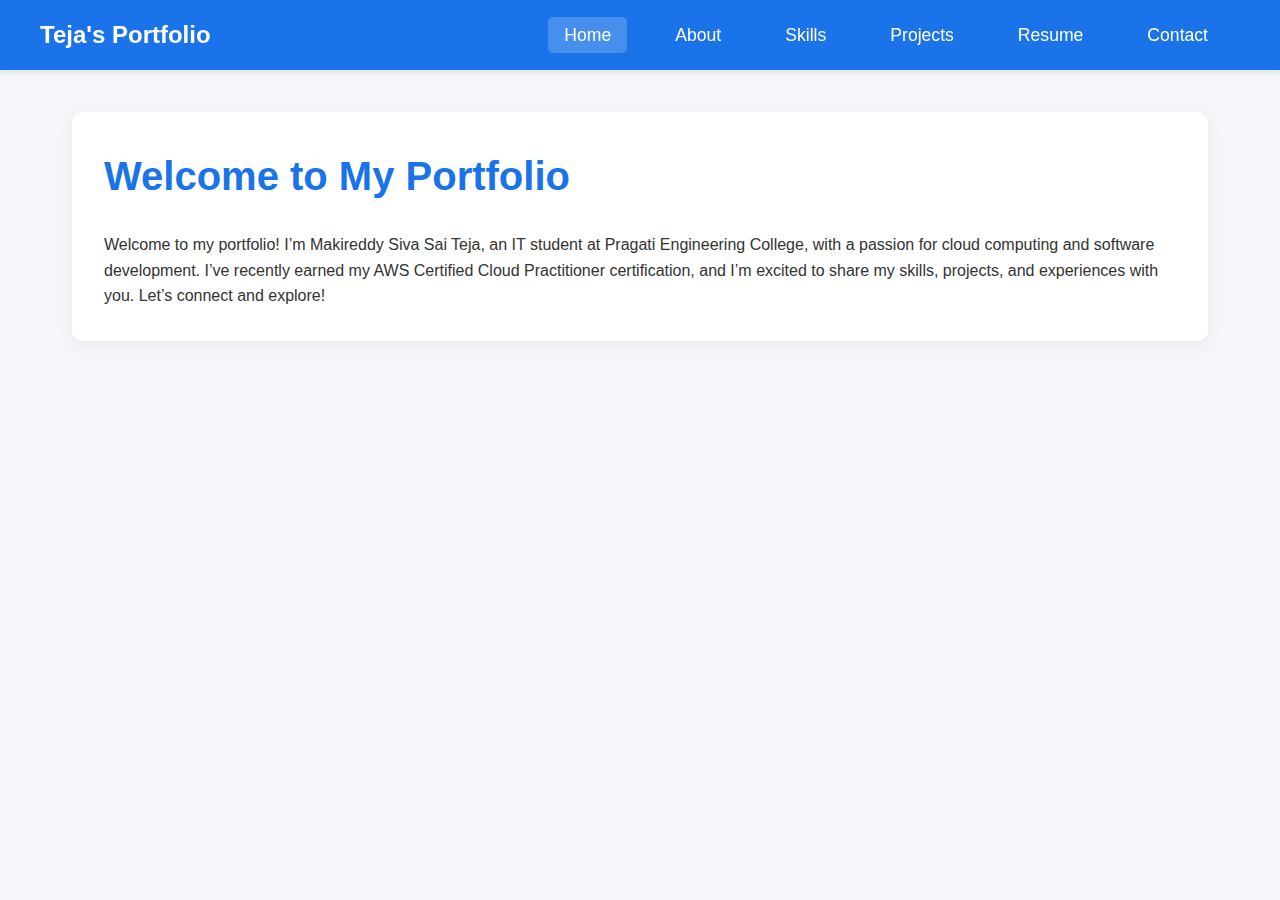
<file: index.html>
<!DOCTYPE html>
<html lang="en">
<head>
    <meta charset="UTF-8">
    <meta name="viewport" content="width=device-width, initial-scale=1.0">
    <title>Home - Teja's Portfolio</title>
    <link rel="stylesheet" href="styles.css">
</head>
<body>
    <nav class="navbar">
        <div class="nav-container">
            <div class="logo">Teja's Portfolio</div>
            <ul class="nav-links">
                <li><a href="index.html" class="active">Home</a></li>
                <li><a href="about.html">About</a></li>
                <li><a href="skills.html">Skills</a></li>
                <li><a href="projects.html">Projects</a></li>
                <li><a href="resume.html">Resume</a></li>
                <li><a href="contact.html">Contact</a></li>
            </ul>
            <div class="burger">☰</div>
        </div>
    </nav>

    <section>
        <div class="container">
            <h1>Welcome to My Portfolio</h1>
            <p>Welcome to my portfolio! I’m Makireddy Siva Sai Teja, an IT student at Pragati Engineering College, with a passion for cloud computing and software development. I’ve recently earned my AWS Certified Cloud Practitioner certification, and I’m excited to share my skills, projects, and experiences with you. Let’s connect and explore!

</p>
        </div>
    </section>

    <script>
        const burger = document.querySelector('.burger');
        const navLinks = document.querySelector('.nav-links');
        burger.addEventListener('click', () => {
            navLinks.classList.toggle('active');
        });
    </script>
</body>
</html>
</file>
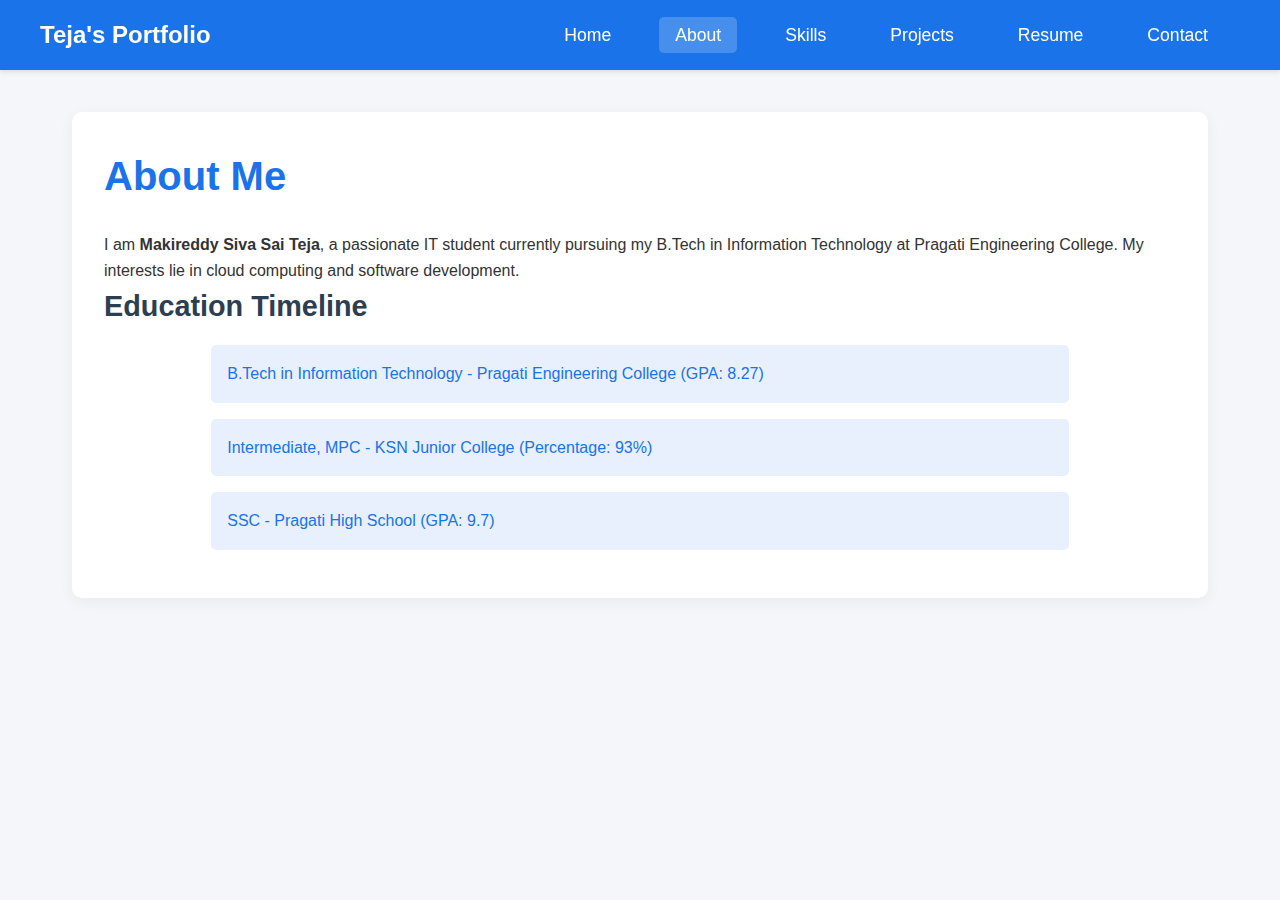
<file: about.html>
<!DOCTYPE html>
<html lang="en">
<head>
    <meta charset="UTF-8">
    <meta name="viewport" content="width=device-width, initial-scale=1.0">
    <title>About Me - Teja's Portfolio</title>
    <link rel="stylesheet" href="styles.css">
</head>
<body>
    <nav class="navbar">
        <div class="nav-container">
            <div class="logo">Teja's Portfolio</div>
            <ul class="nav-links">
                <li><a href="index.html">Home</a></li>
                <li><a href="about.html" class="active">About</a></li>
                <li><a href="skills.html">Skills</a></li>
                <li><a href="projects.html">Projects</a></li>
                <li><a href="resume.html">Resume</a></li>
                <li><a href="contact.html">Contact</a></li>
            </ul>
            <div class="burger">☰</div>
        </div>
    </nav>

    <section class="about">
        <div class="container">
            <h1>About Me</h1>
            <p>I am <strong>Makireddy Siva Sai Teja</strong>, a passionate IT student currently pursuing my B.Tech in Information Technology at Pragati Engineering College. My interests lie in cloud computing and software development.</p>
            <h2>Education Timeline</h2>
            <div class="timeline">
                <div class="timeline-item">B.Tech in Information Technology - Pragati Engineering College (GPA: 8.27)</div>
                <div class="timeline-item">Intermediate, MPC - KSN Junior College (Percentage: 93%)</div>
                <div class="timeline-item">SSC - Pragati High School (GPA: 9.7)</div>
            </div>
        </div>
    </section>

    <script>
        const burger = document.querySelector('.burger');
        const navLinks = document.querySelector('.nav-links');
        burger.addEventListener('click', () => {
            navLinks.classList.toggle('active');
        });
    </script>
</body>
</html>
</file>
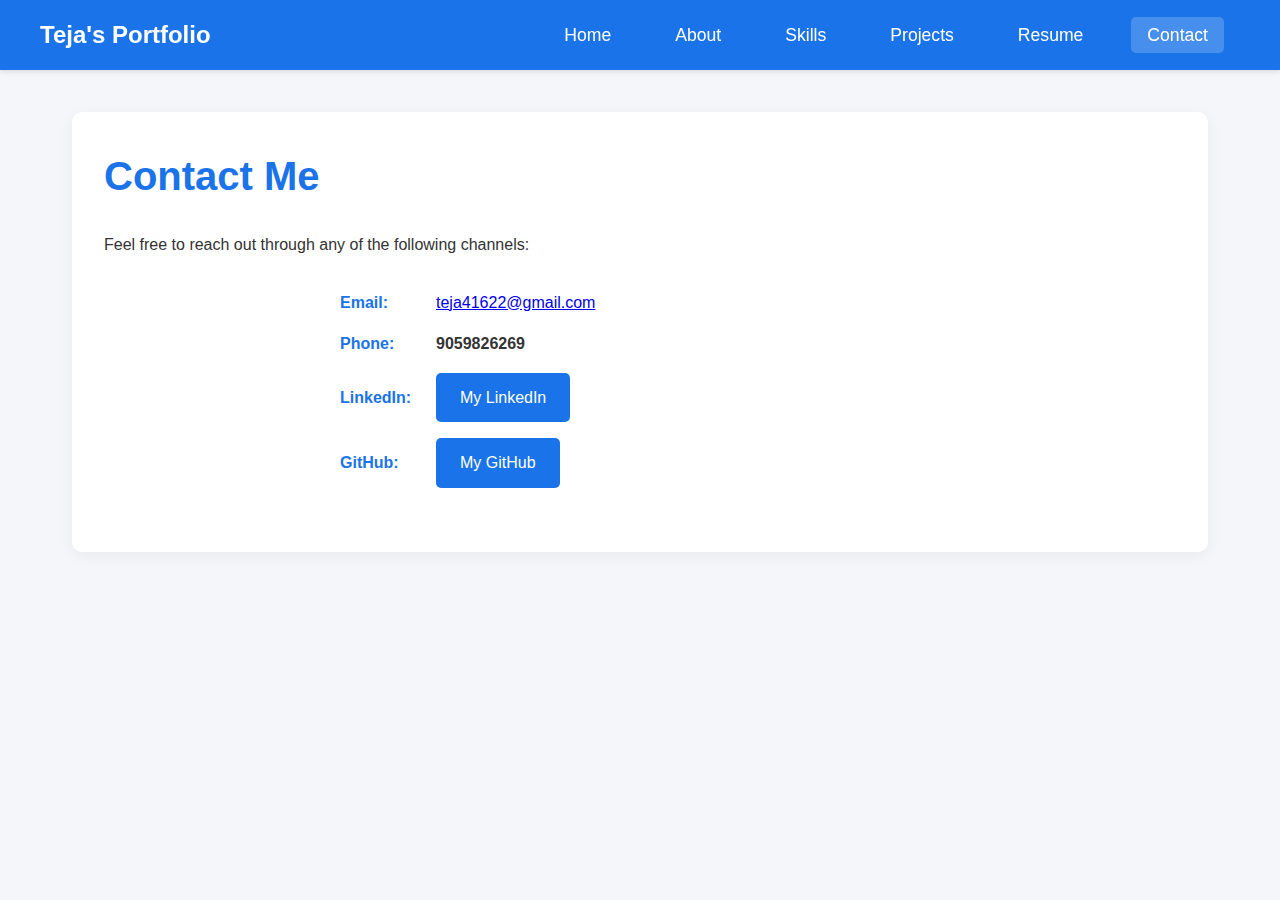
<file: contact.html>
<!DOCTYPE html>
<html lang="en">
<head>
    <meta charset="UTF-8">
    <meta name="viewport" content="width=device-width, initial-scale=1.0">
    <title>Contact - Teja's Portfolio</title>
    <link rel="stylesheet" href="styles.css">
</head>
<body>
    <nav class="navbar">
        <div class="nav-container">
            <div class="logo">Teja's Portfolio</div>
            <ul class="nav-links">
                <li><a href="index.html">Home</a></li>
                <li><a href="about.html">About</a></li>
                <li><a href="skills.html">Skills</a></li>
                <li><a href="projects.html">Projects</a></li>
                <li><a href="resume.html">Resume</a></li>
                <li><a href="contact.html" class="active">Contact</a></li>
            </ul>
            <div class="burger">☰</div>
        </div>
    </nav>

    <section class="contact">
        <div class="container">
            <h1>Contact Me</h1>
            <p>Feel free to reach out through any of the following channels:</p>
            <ul class="contact-list">
                <li>
                    <span class="contact-label">Email:</span>
                    <a href="mailto:teja41622@gmail.com">teja41622@gmail.com</a>
                </li>
                <li>
                    <span class="contact-label">Phone:</span>
                    <strong>9059826269</strong>
                </li>
                <li>
                    <span class="contact-label">LinkedIn:</span>
                    <a href="https://www.linkedin.com/in/m-siva-sai-teja-32b160250/" target="_blank" class="btn">My LinkedIn</a>
                </li>
                <li>
                    <span class="contact-label">GitHub:</span>
                    <a href="https://github.com/TEJA-MAKIREDDY" target="_blank" class="btn">My GitHub</a>
                </li>
            </ul>
        </div>
    </section>

    <script>
        const burger = document.querySelector('.burger');
        const navLinks = document.querySelector('.nav-links');
        burger.addEventListener('click', () => {
            navLinks.classList.toggle('active');
        });
    </script>
</body>
</html>
</file>
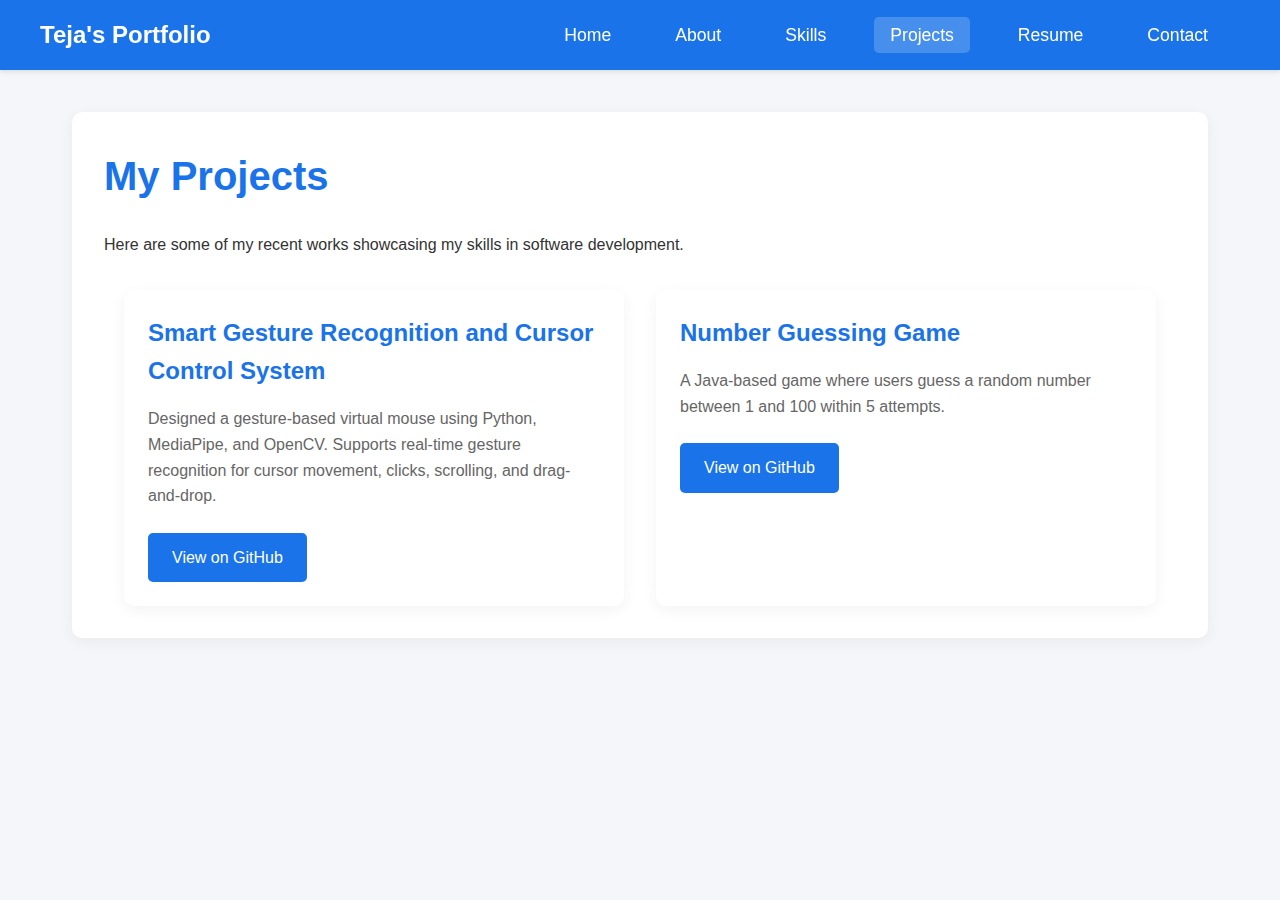
<file: projects.html>
<!DOCTYPE html>
<html lang="en">
<head>
    <meta charset="UTF-8">
    <meta name="viewport" content="width=device-width, initial-scale=1.0">
    <title>Projects - Teja's Portfolio</title>
    <link rel="stylesheet" href="styles.css">
</head>
<body>
    <nav class="navbar">
        <div class="nav-container">
            <div class="logo">Teja's Portfolio</div>
            <ul class="nav-links">
                <li><a href="index.html">Home</a></li>
                <li><a href="about.html">About</a></li>
                <li><a href="skills.html">Skills</a></li>
                <li><a href="projects.html" class="active">Projects</a></li>
                <li><a href="resume.html">Resume</a></li>
                <li><a href="contact.html">Contact</a></li>
            </ul>
            <div class="burger">☰</div>
        </div>
    </nav>

    <section class="projects">
        <div class="container">
            <h1>My Projects</h1>
            <p>Here are some of my recent works showcasing my skills in software development.</p>
            <div class="project-list">
                <div class="project-card">
                    <h2>Smart Gesture Recognition and Cursor Control System</h2>
                    <p>Designed a gesture-based virtual mouse using Python, MediaPipe, and OpenCV. Supports real-time gesture recognition for cursor movement, clicks, scrolling, and drag-and-drop.</p>
                    <a href="https://github.com/TEJA-MAKIREDDY" target="_blank" class="btn">View on GitHub</a>
                </div>
                <div class="project-card">
                    <h2>Number Guessing Game</h2>
                    <p>A Java-based game where users guess a random number between 1 and 100 within 5 attempts.</p>
                    <a href="https://github.com/TEJA-MAKIREDDY" target="_blank" class="btn">View on GitHub</a>
                </div>
            </div>
        </div>
    </section>

    <script>
        const burger = document.querySelector('.burger');
        const navLinks = document.querySelector('.nav-links');
        burger.addEventListener('click', () => {
            navLinks.classList.toggle('active');
        });
    </script>
</body>
</html>
</file>
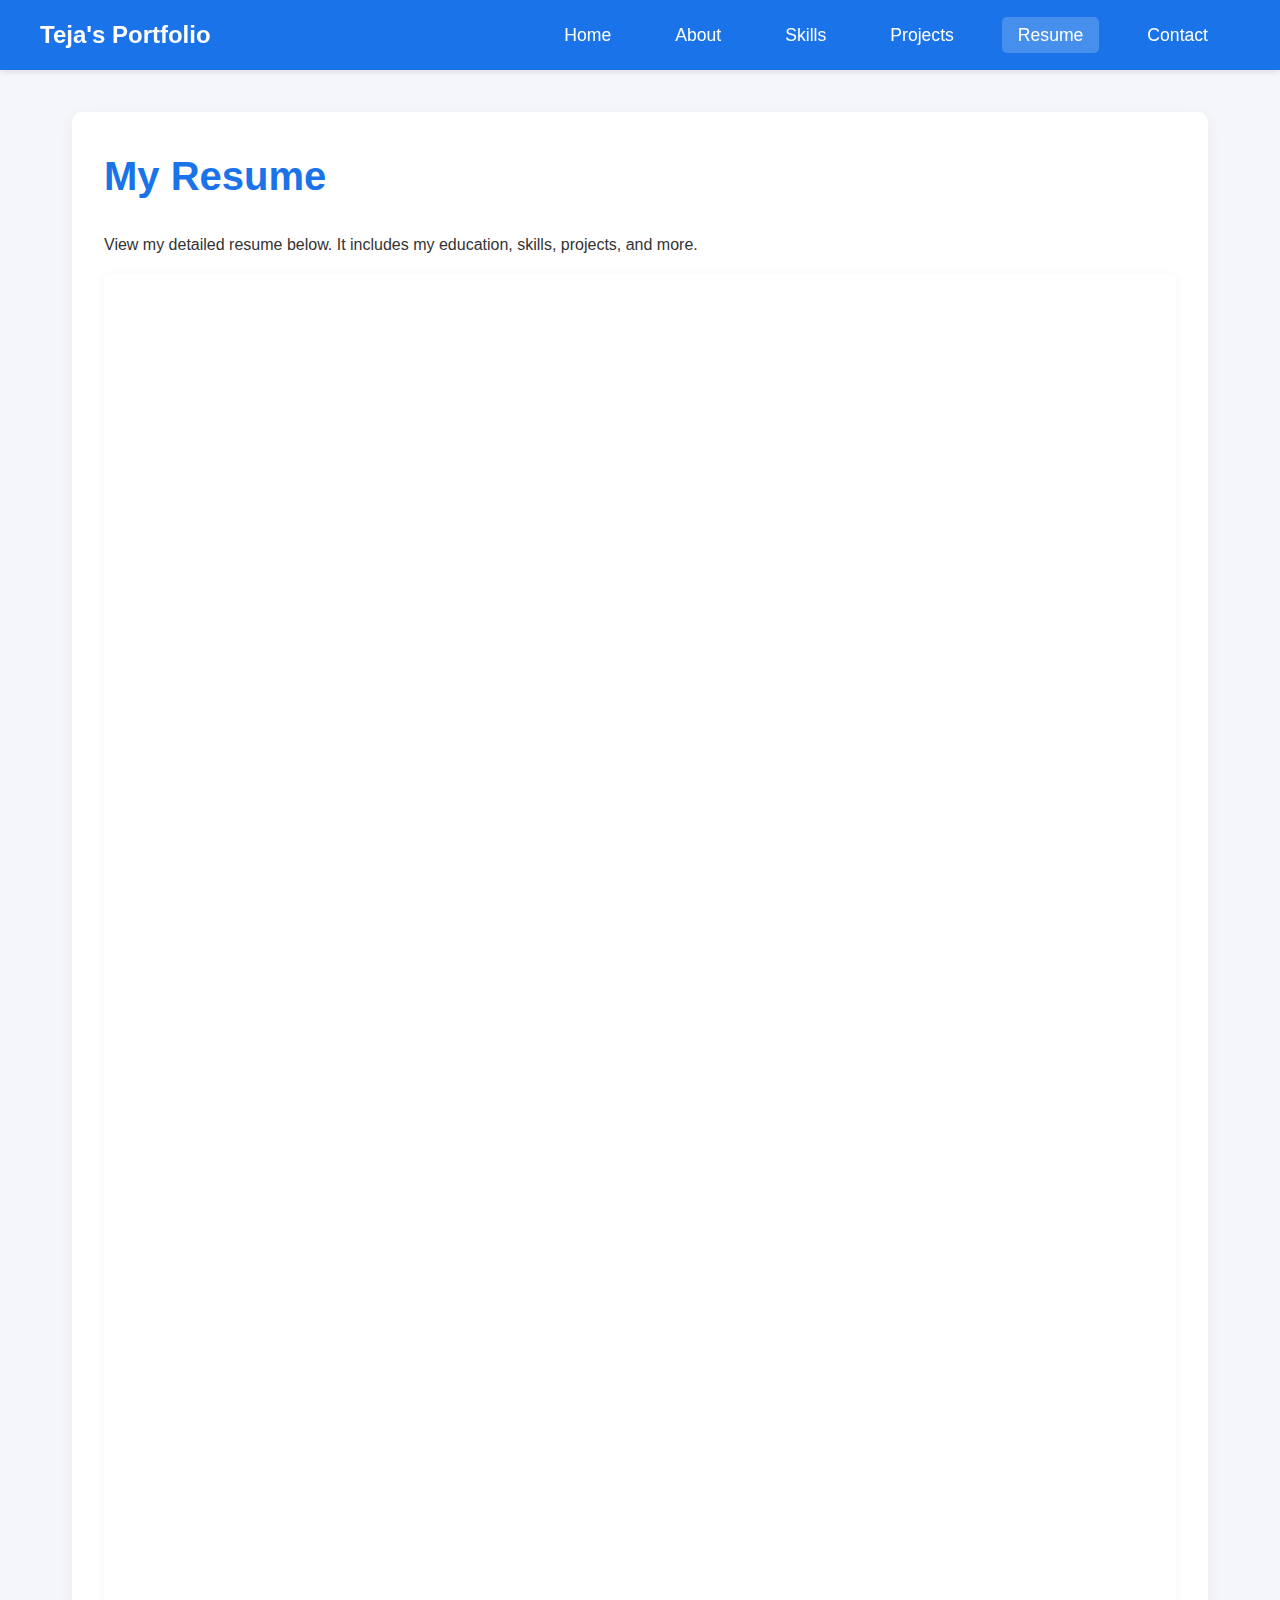
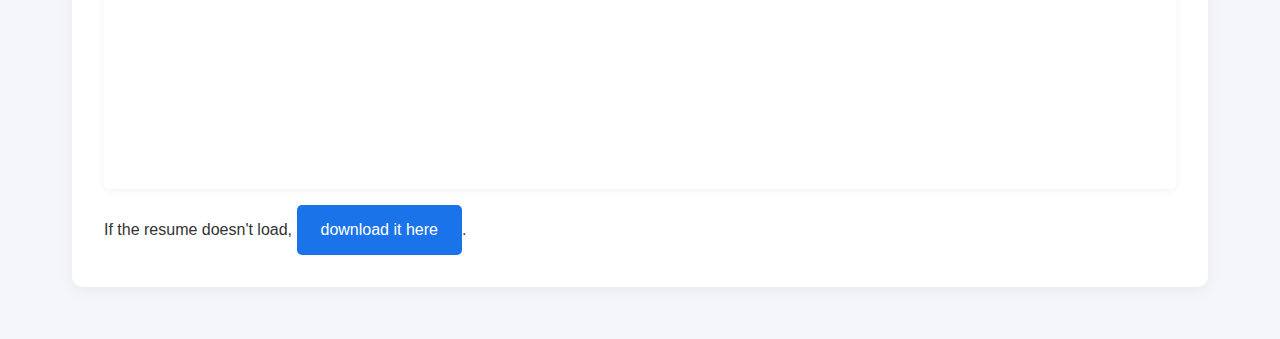
<file: resume.html>
<!DOCTYPE html>
<html lang="en">
<head>
    <meta charset="UTF-8">
    <meta name="viewport" content="width=device-width, initial-scale=1.0">
    <title>Resume - Teja's Portfolio</title>
    <link rel="stylesheet" href="styles.css">
</head>
<body>
    <nav class="navbar">
        <div class="nav-container">
            <div class="logo">Teja's Portfolio</div>
            <ul class="nav-links">
                <li><a href="index.html">Home</a></li>
                <li><a href="about.html">About</a></li>
                <li><a href="skills.html">Skills</a></li>
                <li><a href="projects.html">Projects</a></li>
                <li><a href="resume.html" class="active">Resume</a></li>
                <li><a href="contact.html">Contact</a></li>
            </ul>
            <div class="burger">☰</div>
        </div>
    </nav>

    <section class="resume">
        <div class="container">
            <h1>My Resume</h1>
            <p>View my detailed resume below. It includes my education, skills, projects, and more.</p>
            <div class="resume-wrapper">
                <iframe class="resume-container" src="Teja_Resume (3).pdf#toolbar=0" type="application/pdf"></iframe>
            </div>
            <p>If the resume doesn't load, <a href="Teja_Resume (3).pdf" target="_blank" class="btn">download it here</a>.</p>
        </div>
    </section>

    <script>
        const burger = document.querySelector('.burger');
        const navLinks = document.querySelector('.nav-links');
        burger.addEventListener('click', () => {
            navLinks.classList.toggle('active');
        });
    </script>
</body>
</html>
</file>
<file: styles.css>
/* styles.css */
* {
    margin: 0;
    padding: 0;
    box-sizing: border-box;
}

body {
    font-family: 'Arial', sans-serif;
    line-height: 1.6;
    color: #333;
    background-color: #f5f6fa;
}

.navbar {
    background-color: #1a73e8; /* Google Blue */
    padding: 1rem;
    position: fixed;
    top: 0;
    width: 100%;
    z-index: 1000;
    box-shadow: 0 2px 5px rgba(0, 0, 0, 0.1);
}

.nav-container {
    max-width: 1200px;
    margin: 0 auto;
    display: flex;
    justify-content: space-between;
    align-items: center;
}

.logo {
    color: white;
    font-size: 1.5rem;
    font-weight: bold;
}

.nav-links {
    list-style: none;
    display: flex;
}

.nav-links li {
    margin: 0 1rem;
}

.nav-links a {
    color: white;
    text-decoration: none;
    font-size: 1.1rem;
    padding: 0.5rem 1rem;
    transition: all 0.3s ease;
}

.nav-links a:hover,
.nav-links a.active {
    background-color: rgba(255, 255, 255, 0.2);
    border-radius: 5px;
}

.burger {
    display: none;
    color: white;
    font-size: 1.5rem;
    cursor: pointer;
}

section {
    max-width: 1200px;
    margin: 80px auto 20px;
    padding: 2rem;
}

h1 {
    color: #1a73e8;
    font-size: 2.5rem;
    margin-bottom: 1.5rem;
}

h2 {
    color: #2c3e50;
    font-size: 1.8rem;
    margin-bottom: 1rem;
}

.container {
    background: white;
    padding: 2rem;
    border-radius: 10px;
    box-shadow: 0 4px 15px rgba(0, 0, 0, 0.05);
}

.btn {
    display: inline-block;
    padding: 0.75rem 1.5rem;
    background-color: #1a73e8;
    color: white;
    text-decoration: none;
    border-radius: 5px;
    transition: background-color 0.3s ease;
}

.btn:hover {
    background-color: #1557b0;
}

.timeline-item,
.skill {
    background: #e8f0fe;
    color: #1a73e8;
    padding: 1rem;
    margin: 1rem auto;
    border-radius: 5px;
    max-width: 80%;
}

.resume-container {
    width: 100%;
    height: calc(100vh - 60px);
    border: none;
}

/* Responsive Design */
@media (max-width: 768px) {
    .burger {
        display: block;
    }

    .nav-links {
        display: none;
        position: absolute;
        top: 60px;
        left: 0;
        right: 0;
        background-color: #1a73e8;
        flex-direction: column;
        padding: 1rem;
    }

    .nav-links.active {
        display: flex;
    }

    .nav-links li {
        margin: 0.5rem 0;
    }

    section {
        padding: 1rem;
        margin-top: 60px;
    }

    h1 {
        font-size: 2rem;
    }

    .timeline-item,
    .skill {
        max-width: 100%;
    }
}
.resume-wrapper {
    position: relative;
    width: 100%;
    padding-top: 141.4%; /* A4 aspect ratio (1:1.414) */
    margin: 1rem 0;
}

.resume-container {
    position: absolute;
    top: 0;
    left: 0;
    width: 100%;
    height: 100%;
    border: none;
    border-radius: 5px;
    box-shadow: 0 2px 10px rgba(0, 0, 0, 0.05);
}

@media (max-width: 768px) {
    .resume-wrapper {
        padding-top: 100%; /* Adjust for mobile */
    }
}
.contact-list {
    list-style: none;
    text-align: left;
    max-width: 600px;
    margin: 2rem auto;
}

.contact-list li {
    margin: 1rem 0;
    display: flex;
    align-items: center;
    gap: 1rem;
}

.contact-label {
    font-weight: bold;
    color: #1a73e8;
    min-width: 80px;
}

@media (max-width: 768px) {
    .contact-list {
        text-align: center;
    }

    .contact-list li {
        flex-direction: column;
        gap: 0.5rem;
    }

    .contact-label {
        min-width: unset;
    }
}
.project-list {
    display: flex;
    flex-wrap: wrap;
    gap: 2rem;
    justify-content: center;
    margin-top: 2rem;
}

.project-card {
    background: white;
    padding: 1.5rem;
    border-radius: 10px;
    box-shadow: 0 4px 15px rgba(0, 0, 0, 0.05);
    flex: 1;
    min-width: 300px;
    max-width: 500px;
    transition: transform 0.3s ease;
}

.project-card:hover {
    transform: translateY(-5px);
}

.project-card h2 {
    color: #1a73e8;
    font-size: 1.5rem;
    margin-bottom: 1rem;
}

.project-card p {
    margin-bottom: 1.5rem;
    color: #666;
}

@media (max-width: 768px) {
    .project-list {
        flex-direction: column;
        align-items: center;
    }

    .project-card {
        min-width: 100%;
        max-width: 100%;
    }
}
</file>
